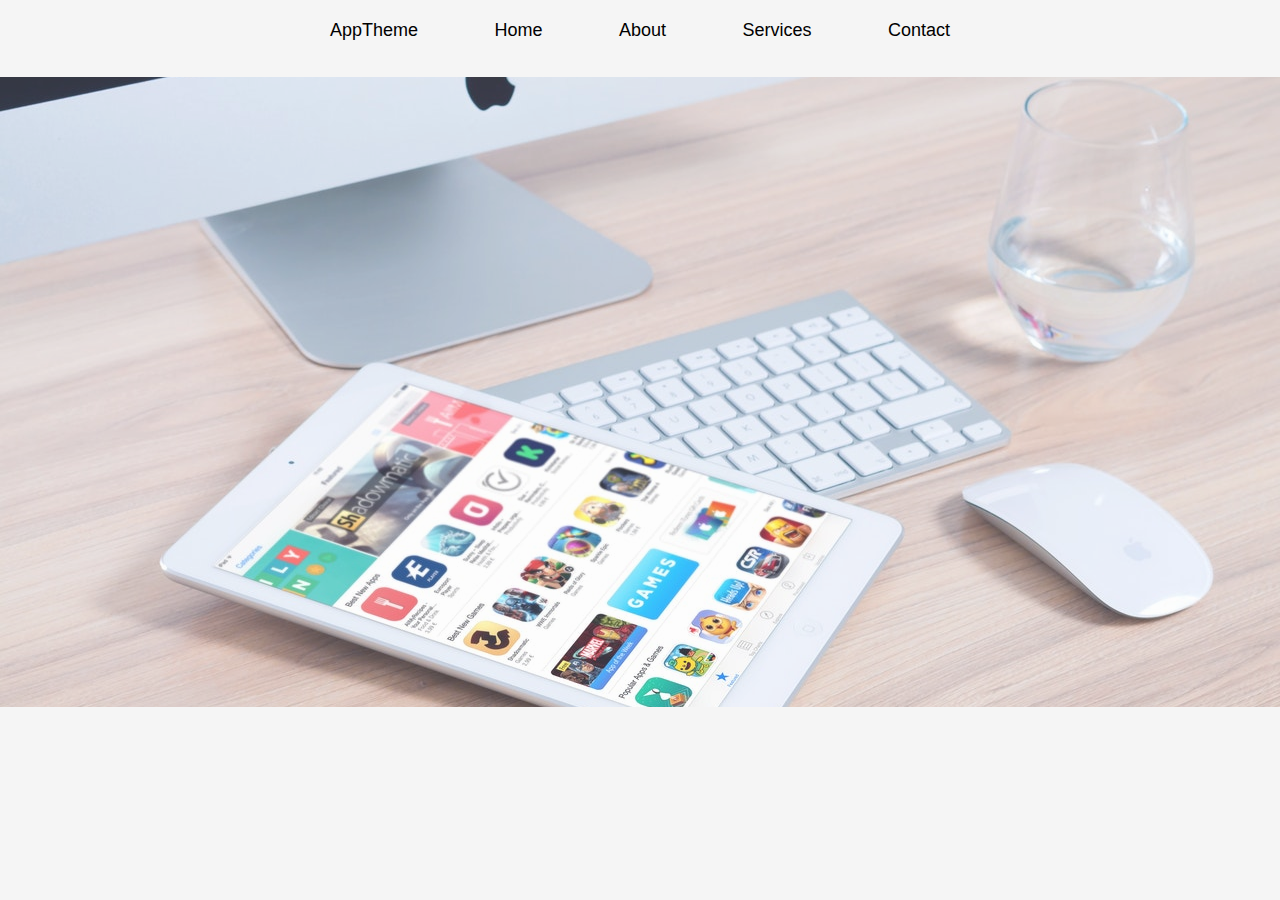
<file: app_theme/index.html>
<html lang="en">
<head>
    <meta charset="UTF-8">
    <meta name="viewport" content="width=device-width, initial-scale=1.0">
    <link rel="stylesheet" href="styles.css">
    <title>AppTheme</title>
</head>
<body>

    <!-- Main navigation bar -->
    <ul id="mainNav">
        <li>AppTheme</li>
        <li>Home</li>
        <li>About</li>
        <li>Services</li>
        <li>Contact</li>
    </ul>

    <!-- Welcome section -->
    <div class="img-container">
        
    </div>

    <!--Core features section -->

    

    <!-- Footer section -->

    

</body>
</html>
</file>
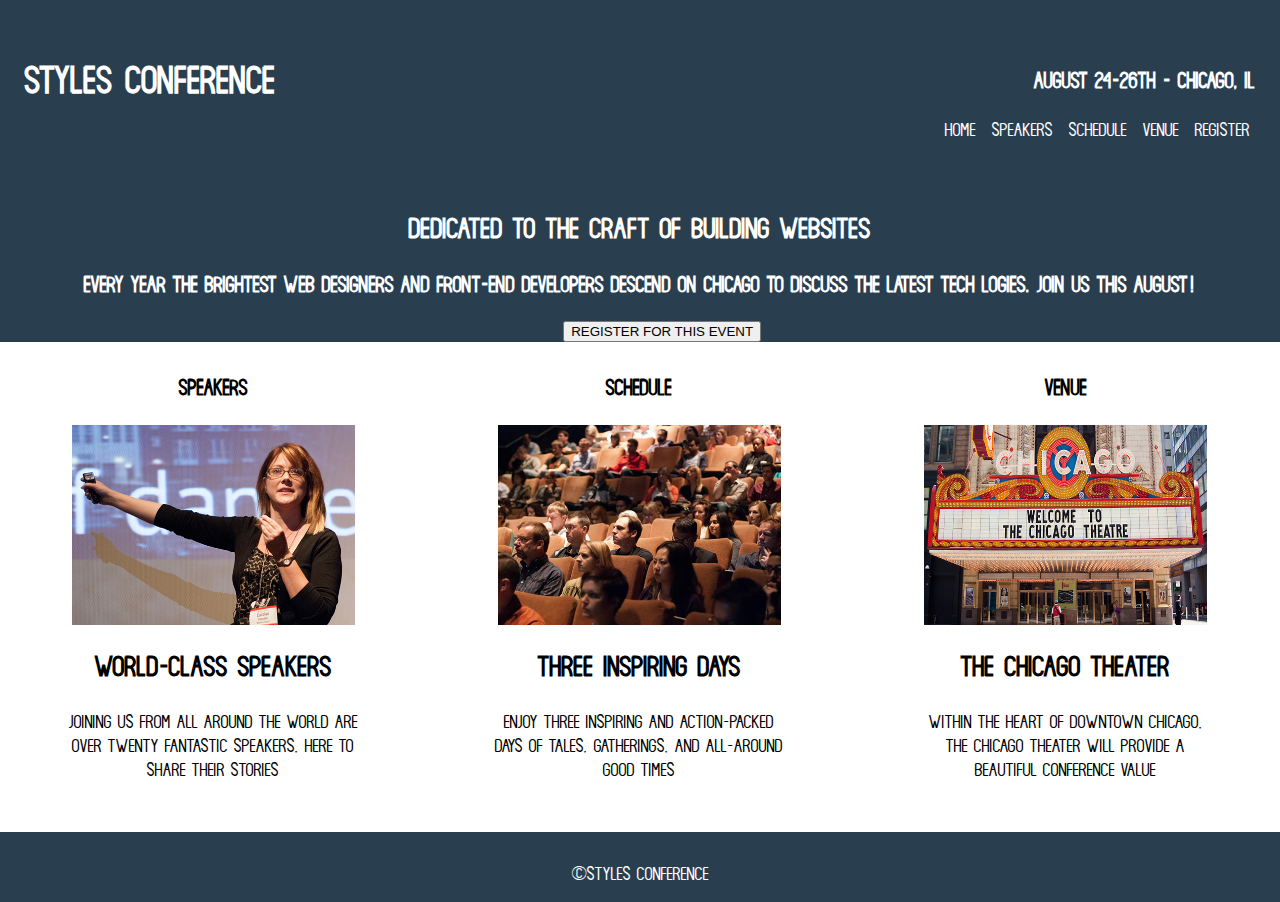
<file: conference/index.html>
<html lang="en">
<head>
    <meta charset="UTF-8">
    <meta name="viewport" content="width=device-width, initial-scale=1.0">
    <link rel="stylesheet" href="styles.css">
    <title>Styles Conference</title>
</head>
<body>

    <div class="mainContent">
        <h2 id="mainTitle">STYLES CONFERENCE</h2>
    
        <ul id="sideList">
            <h3 id="date">August 24-26th - Chicago, IL</h3>
            <li><a href="index.html">HOME</a></li>
            <li><a href="index.html">SPEAKERS</a></li>
            <li><a href="index.html">SCHEDULE</a></li>
            <li><a href="index.html">VENUE</a></li>
            <li><a href="index.html">REGISTER</a></li>
        </ul>

        <div class="clr"></div>
        
        <div class="eventDescription">
             <h2>Dedicated to the Craft of Building Websites</h2> 
             <h3>Every year the brightest web designers and front-end developers descend
                on Chicago to discuss the latest tech logies. Join us this August!
            </h3>            
        </div>


        <button id="registerButton">
            REGISTER FOR THIS EVENT
        </button>

    </div>


    <div class="informationBlock">
        <h3>Speakers</h3>
        <img src="images/speakers.jpg" alt="schedule">
        <h2>World-Class Speakers</h2>
        <p>
            Joining us from all around the world are<br>
            over twenty fantastic speakers, here to<br>
            share their stories
        </p>
    </div>

    <div class="informationBlock">
        <h3>Schedule</h3>
        <img src="images/schedule.jpg" alt="speakers">
        <h2>Three inspiring days</h2>
        <p>
            Enjoy three inspiring and action-packed<br>
            days of tales, gatherings, and all-around<br>
            good times
        </p>
    </div>

    <div class="informationBlock">
        <h3>Venue</h3>
        <img src="images/venue.jpg" alt="venue">
        <h2>The Chicago Theater</h2>
        <p>
            Within the heart of downtown Chicago,<br>
            The Chicago Theater will provide a <br>
            beautiful conference value
        </p>
    </div>

    <div class="clr"></div>

    <div class="footer">
        <p>©Styles Conference</p>
    </div>    

</body>
</html>
</file>
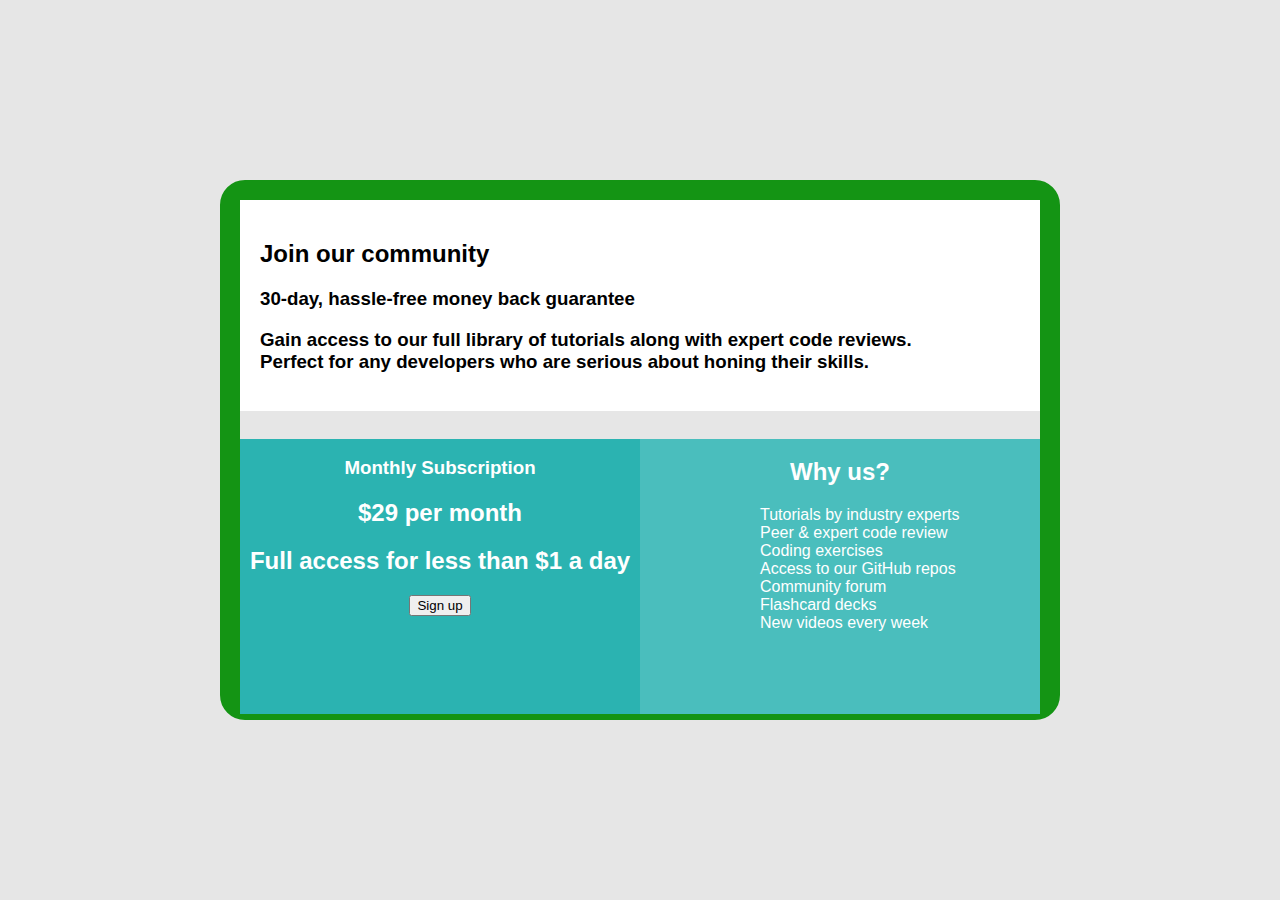
<file: price_grid/index.html>
<html lang="en">
<head>
    <meta charset="UTF-8">
    <meta name="viewport" content="width=device-width, initial-scale=1.0">
    <link rel="stylesheet" href="styles.css">
    <title>Price Grid</title>
</head>
<body>
    <div class="container">

        <div class="description">
            <h2>Join our community</h2>
            <h3>30-day, hassle-free money back guarantee</h3>
            <h3>Gain access to our full library of tutorials along with expert code reviews.
                <br>Perfect for any developers who are serious about honing their skills.
            </h3>    
        </div>

        <div class="pricing">
            <h3>Monthly Subscription</h3>
            <h2>$29 per month</h2>
            <h2>Full access for less than $1 a day</h2>
            <button>Sign up</button>
        </div>

        <div class="featuredContent">
            <h2>Why us?</h2>
            <ul>
                <li>Tutorials by industry experts</li>
                <li>Peer & expert code review</li>
                <li>Coding exercises</li>
                <li>Access to our GitHub repos</li>
                <li>Community forum</li>
                <li>Flashcard decks</li>
                <li>New videos every week</li>
            </ul>
        </div>

    </div>
</body>
</html>
</file>
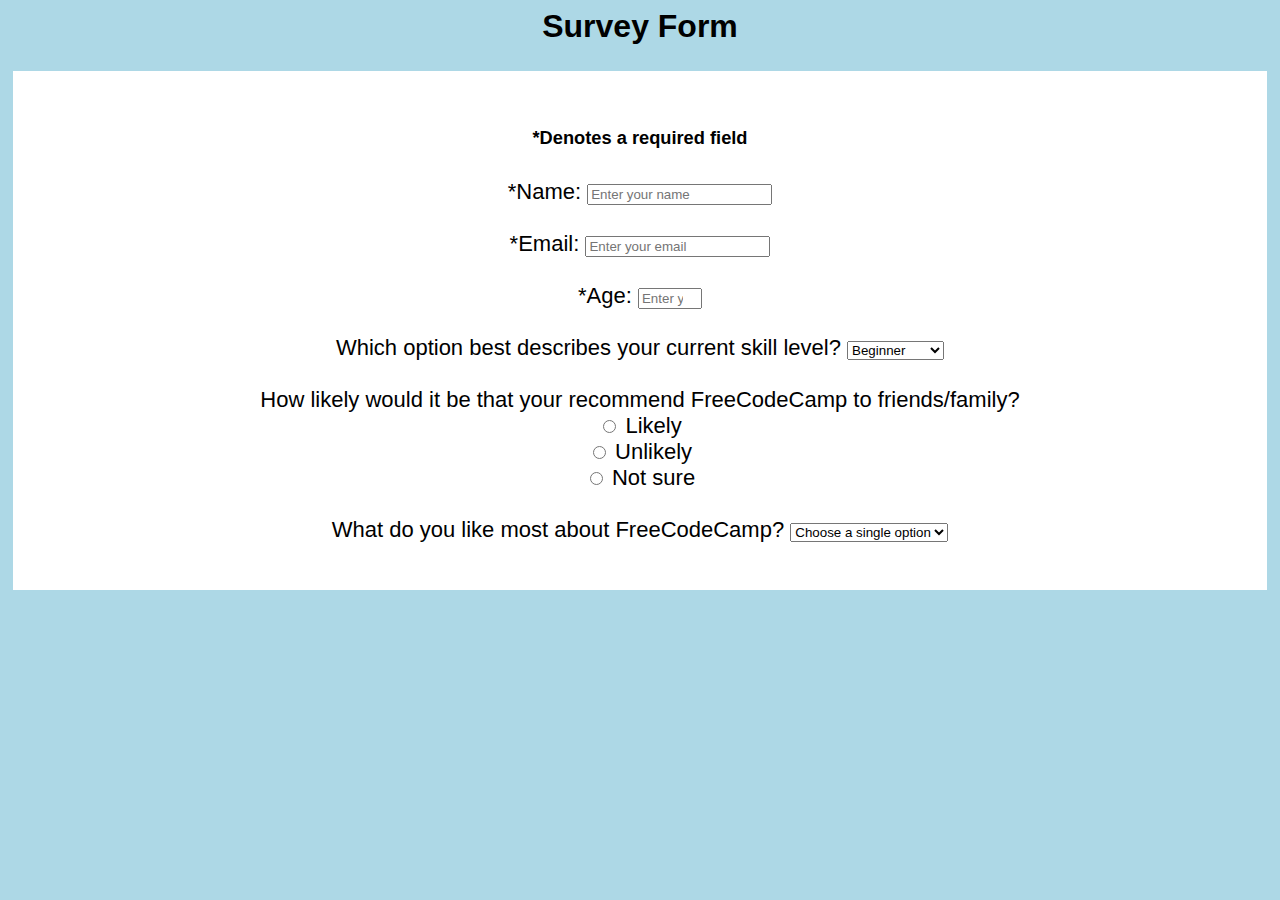
<file: survey_form/index.html>
<html lang="en">
<head>
    <meta charset="UTF-8">
    <meta name="viewport" content="width=device-width, initial-scale=1.0">
    <link rel="stylesheet" href="styles.css">
    <title>Survey Form</title>
</head>
<body>

    <h1 class="mainTitle">Survey Form</h1>

    <div class="formContainer">

        <h5>*Denotes a required field</h5>

        <!--Enclosing form that contains multiple fields -->
        <form action="" id="mainForm">

            <label for="name">*Name: </label>
            <input type="text" placeholder="Enter your name">

            <br>
            <br>

            <label for="email">*Email: </label>
            <input type="text" placeholder="Enter your email">

            <br>
            <br>

            <label for="age">*Age: </label>
            <input type="number" name="age" min="0" max="120" placeholder="Enter your age">

            <br>
            <br>

            <label for="role">Which option best describes your current skill level?</label>
            <select name="" id="">
                <option value="beginner">Beginner</option>
                <option value="intermediate">Intermediate</option>
                <option value="expert">Expert</option>
            </select>

            <br>
            <br>

            <label for="likelihoodToRecommend">How likely would it be that your recommend FreeCodeCamp to friends/family?</label>
            <br>
            <input type="radio" id="likely" name="likelihood" value="likely">
            <label for="likelihood">Likely</label>
            
            <br>

            <input type="radio" id="unlikely" name="likelihood" value="unlikely">
            <label for="likelihood">Unlikely</label>

            <br>
            
            <input type="radio" id="Not sure" name="likelihood" value="Not sure">
            <label for="likelihood">Not sure</label>

            <br>
            <br>

            <label for="likeMost">What do you like most about FreeCodeCamp?</label>
            <select name="" id="">
                <option value="chooseAnOption">Choose a single option</option>
                <option value="forum">Forum</option>
                <option value="tutorials">Tutorials</option>
                <option value="projects">Projects</option>
            </select>


        </form>
    </div>

</body>
</html>
</file>
<file: app_theme/styles.css>
html {
    background-color: rgb(245,245,245);
    font-family: 'Questrial', sans-serif;
}

body {
    margin: 0;
    padding: 0;
}

#mainNav {
    list-style: none;
    text-align: center;
    background-color: rgb(245, 245, 245);
    width: auto;
    height: auto;
    padding: 20px;
}

#mainNav li {
    display: inline;
    padding: 2em;
    color: black; 
    font-size: 18px;    
}

.img-container {
    background-image: url(../app_theme/images/ipad.jpg);
    height: 70%;
    background-position: center;
    background-repeat: no-repeat;
    background-size: cover;
    position: relative;
    opacity: 80%;
    margin: auto;
}
</file>
<file: conference/styles.css>
@font-face {
    font-family: "Zecko Sans";
    src: url(Zecko-Sans.ttf) format("truetype");
}

body {
    margin: 0;
    padding: 0;
    font-family: "Zecko Sans";
    font-size: 20px;
}

.mainContent {
    color: white;
    background-color: rgb(41, 63, 80);
    height: auto;
    width: auto;
}

#mainTitle {
    font-size: 40px;
    float: left;
    text-align: left;
    width: 60%;
    box-sizing: border-box;
    padding: 25px;
}

.mainContent ul {
    list-style: none;
}

.mainContent ul li {
    display: inline;
    margin: 5px;
}   

.mainContent ul li a {
    text-decoration: none;
    color: white;
    
}

.eventDescription h2 {
    text-align: center;
}

#sideList h3 {
    text-align: right;
}

#sideList {
    float: right;
    width: 40%;
    color: #fff;
    padding: 25px;
    text-align: right;
    box-sizing: border-box;
}

#registerButton {
    position: relative;
    right: 44%;
    left: 44%;
}

.clr {
    clear: both;
}

.eventDescription h2 {
    float: none;
}

.eventDescription h3 {
    text-align: center;
}

.informationBlock {
    float: left;
    width: 33.3%;
    padding: 10px;
    box-sizing: border-box;
    text-align: center;
}

.informationBlock img {
    height: 200px;
}

.footer {
    background-color: rgb(41, 63, 80);
    color: white;
    height: 70px;
    width: 100%;
}

.footer p {
    position: relative;
    text-align: center;
    top: 30px;
}
</file>
<file: price_grid/styles.css>
html {
    margin: 0;
    padding: 0;
    font-family: 'Abel', sans-serif;
}

body {
    background-color: rgb(230, 230, 230);
}

.container {
    position: absolute;
    left: 50%;
    top: 50%;
    transform: translate(-50%, -50%);
    width: 800px;
    height: 500px;
    border: 20px solid rgb(20, 148, 20);
    border-radius: 25px;
}

.description {
    padding: 20px;
    text-align: left;
    background-color: rgb(255, 255, 255);
}

.pricing {
    position: relative;
    float: left;
    top: 5.5%;
    height: 55%;
    width: 50%;
    color: white;
    background-color: rgb(43, 179, 177);
    text-align: center;
}

.featuredContent {
    position: relative;
    float: right;
    top: 5.45%;
    color: rgb(255, 255, 255);
    background-color: rgb(74, 190, 189);
    height: 55%;
    width: 50%;
}

.featuredContent h2 {
    text-align: center;
}

.featuredContent ul {
    position: relative;
    list-style: none;
    left: 20%;
}
</file>
<file: survey_form/styles.css>
html {
    background-color: lightblue;
}

body {
    padding: 0;
    font-family: 'Lucida Sans', 'Lucida Sans Regular', 'Lucida Grande', 'Lucida Sans Unicode', Geneva, Verdana, sans-serif
}
.mainTitle {
    text-align: center;
}

.formContainer {
    border: 5px solid lightblue;
    text-align: center;
    padding: 25px;
    background-color: white;
    font-size: 22px;
    width: auto;
    height: auto;
}
</file>
